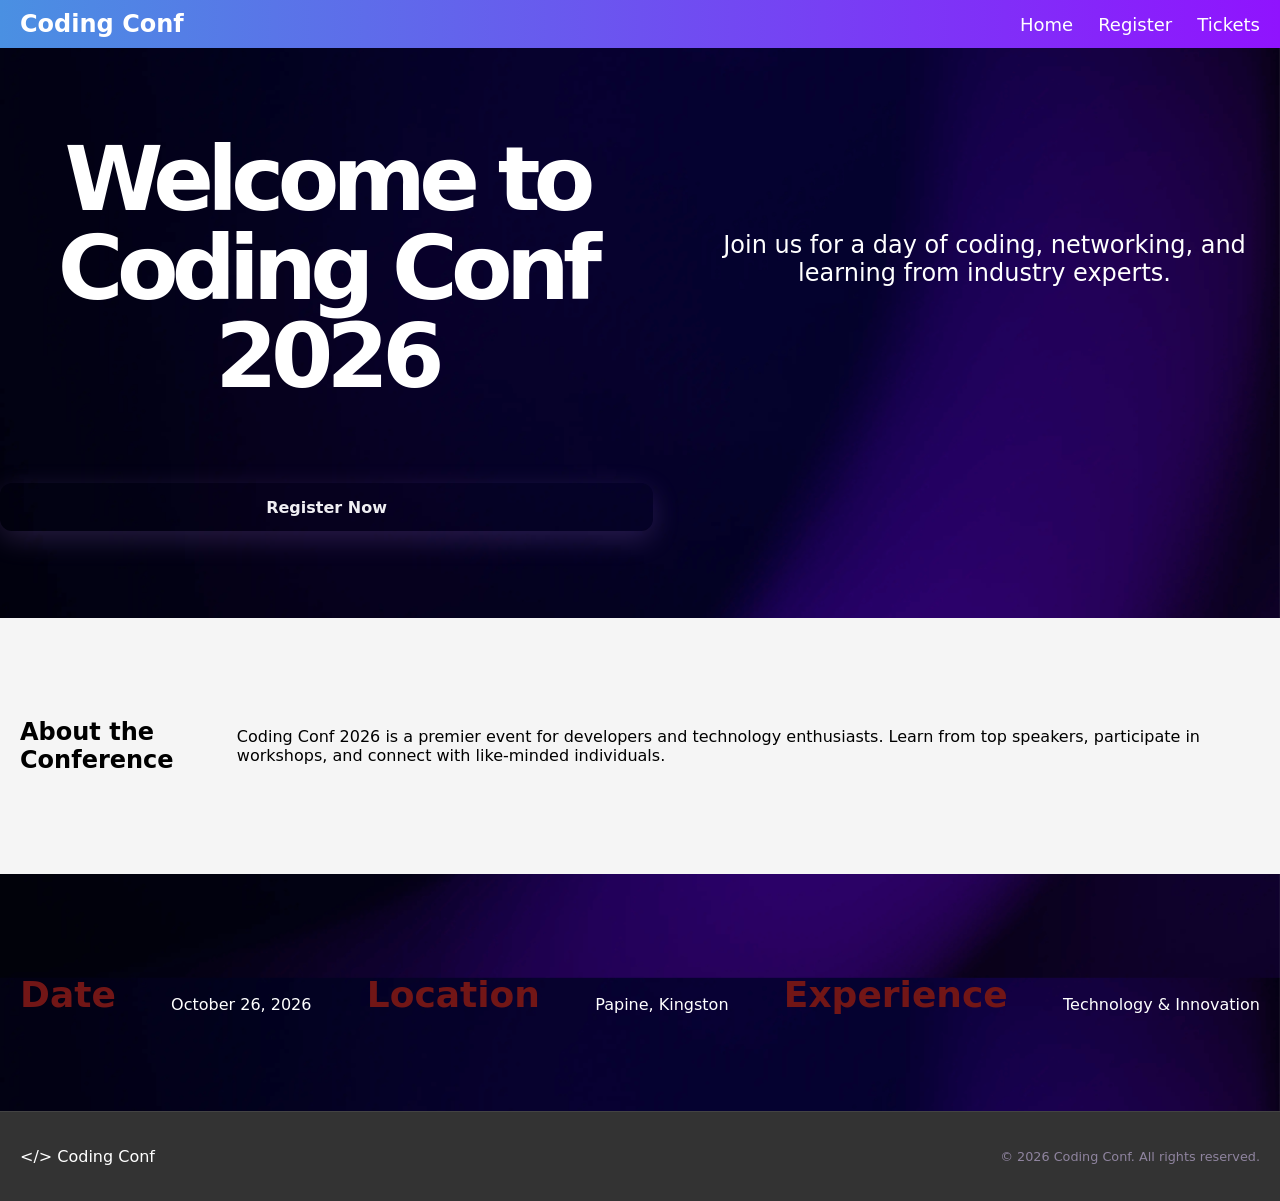
<file: index.html>
<!DOCTYPE html>
<html lang="en">
<head>
  <meta charset="UTF-8">
  <meta name="viewport" content="width=device-width, initial-scale=1.0">
  <title>Coding Conf 2026</title>
  <link rel="stylesheet" href="css/style.css">
</head>
<body>
  <header>
    <a href="index.html" class="logo">Coding Conf</a>
    <nav aria-label="Main navigation">
      <ul class="nav-links">
        <li><a href="index.html">Home</a></li>
        <li><a href="login.html">Register</a></li>
        <li><a href="ticket.html">Tickets</a></li>
      </ul>
    </nav>
  </header>

  <main>
    <section class="hero">
      <h1>Welcome to Coding Conf 2026</h1>
      <p>Join us for a day of coding, networking, and learning from industry experts.</p>
      <a class="button button-primary" href="login.html">Register Now</a>
    </section>

    <section class="about">
      <h2>About the Conference</h2>
      <p>Coding Conf 2026 is a premier event for developers and technology enthusiasts. Learn from top speakers, participate in workshops, and connect with like-minded individuals.</p>
    </section>

    <section class="where" aria-label="Conference details">
      <h2>Date</h2>
      <p>October 26, 2026</p>
      <h2>Location</h2>
      <p>Papine, Kingston</p>
      <h2>Experience</h2>
      <p>Technology &amp; Innovation</p>
    </section>
  </main>

  <footer class="site-footer page-shell">
    <a class="brand" href="index.html">
      <span class="brand-mark" aria-hidden="true">&lt;/&gt;</span>
      <span>Coding Conf</span>
    </a>
    <p>&copy; 2026 Coding Conf. All rights reserved.</p>
  </footer>
</body>
</html>
</file>
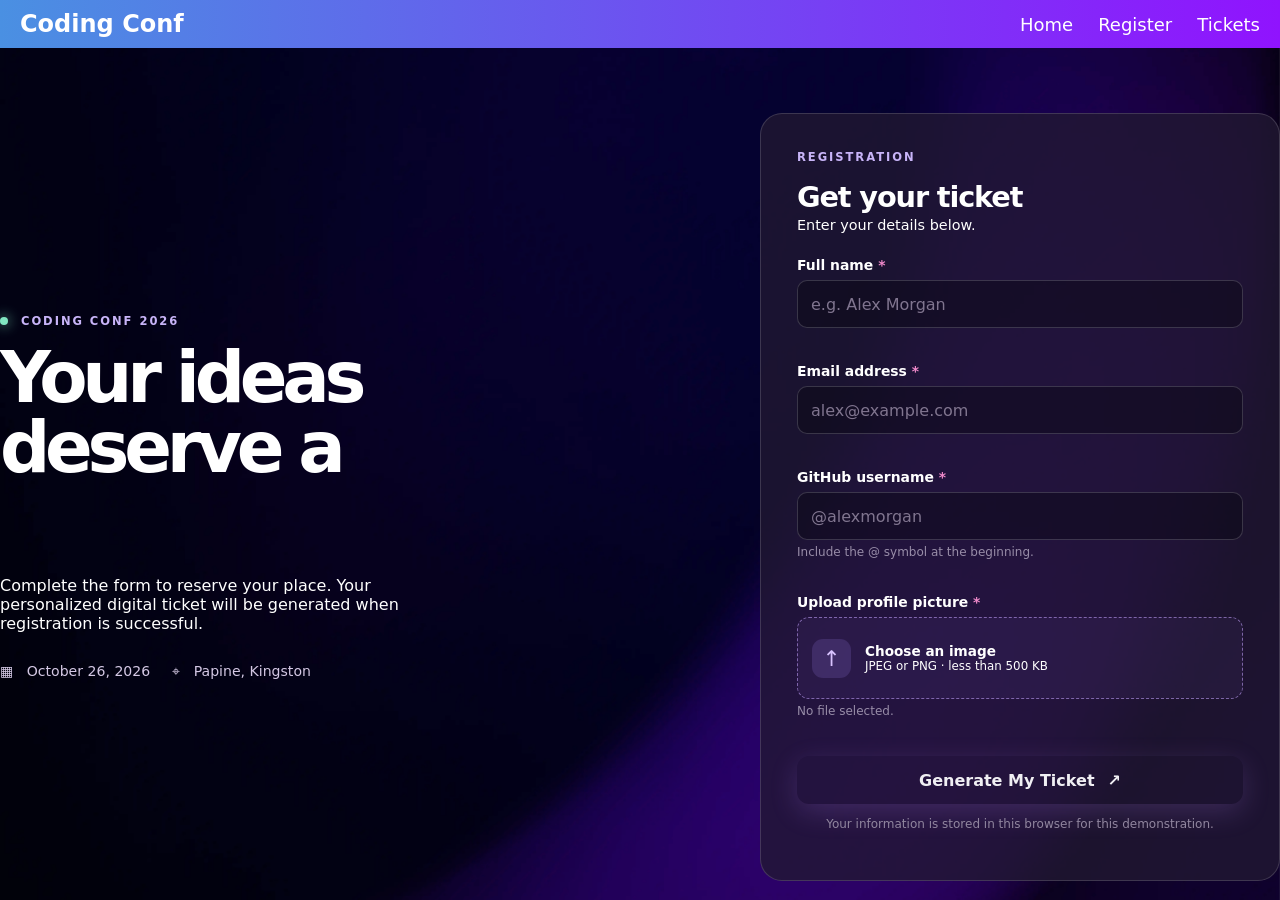
<file: login.html>
<!DOCTYPE html>
<html lang="en">
<head>
  <meta charset="UTF-8">
  <meta name="viewport" content="width=device-width, initial-scale=1.0">
  <title>Register · Coding Conf 2026</title>
  <link rel="stylesheet" href="css/style.css">
</head>
<body>
  <header>
    <a href="index.html" class="logo">Coding Conf</a>
    <nav aria-label="Main navigation">
      <ul class="nav-links">
        <li><a href="index.html">Home</a></li>
        <li><a href="login.html">Register</a></li>
        <li><a href="ticket.html">Tickets</a></li>
      </ul>
    </nav>
  </header>

  <main class="registration-layout page-shell">
    <section class="registration-intro">
      <p class="eyebrow"><span class="status-dot" aria-hidden="true"></span> CODING CONF 2026</p>
      <h1>Your ideas<br>deserve a <span class="gradient-text">bigger stage.</span></h1>
      <p>Complete the form to reserve your place. Your personalized digital ticket will be generated when registration is successful.</p>
      <div class="mini-event-details">
        <span>▦ &nbsp; October 26, 2026</span>
        <span>⌖ &nbsp; Papine, Kingston</span>
      </div>
    </section>

    <section class="form-card" aria-labelledby="form-title">
      <div class="form-card-heading">
        <p class="eyebrow">REGISTRATION</p>
        <h2 id="form-title">Get your ticket</h2>
        <p>Enter your details below.</p>
      </div>

      <form id="registration-form" novalidate>
        <div class="form-field">
          <label for="full-name">Full name <span aria-hidden="true">*</span></label>
          <input id="full-name" name="fullName" type="text" autocomplete="name" placeholder="e.g. Alex Morgan" required aria-describedby="name-error">
          <small class="field-error" id="name-error"></small>
        </div>

        <div class="form-field">
          <label for="email">Email address <span aria-hidden="true">*</span></label>
          <input id="email" name="email" type="email" autocomplete="email" placeholder="alex@example.com" required aria-describedby="email-error">
          <small class="field-error" id="email-error"></small>
        </div>

        <div class="form-field">
          <label for="github">GitHub username <span aria-hidden="true">*</span></label>
          <input id="github" name="github" type="text" placeholder="@alexmorgan" required aria-describedby="github-hint github-error">
          <small class="field-hint" id="github-hint">Include the @ symbol at the beginning.</small>
          <small class="field-error" id="github-error"></small>
        </div>

        <div class="form-field">
          <label for="avatar">Upload profile picture <span aria-hidden="true">*</span></label>
          <label class="upload-area" for="avatar">
            <span class="upload-icon" aria-hidden="true">↑</span>
            <span><strong>Choose an image</strong><small>JPEG or PNG · less than 500 KB</small></span>
          </label>
          <input class="visually-hidden" id="avatar" name="avatar" type="file" accept="image/jpeg,image/png" required aria-describedby="avatar-error avatar-name">
          <small class="field-hint" id="avatar-name">No file selected.</small>
          <small class="field-error" id="avatar-error"></small>
        </div>

        <button class="button button-primary button-full" type="submit">Generate My Ticket <span aria-hidden="true">↗</span></button>
        <p class="form-footnote">Your information is stored in this browser for this demonstration.</p>
        <p class="form-error-summary" id="form-message" role="alert" aria-live="assertive"></p>
      </form>
    </section>
  </main>

  <script>
    const form = document.getElementById("registration-form");
    const fields = {
      fullName: document.getElementById("full-name"),
      email: document.getElementById("email"),
      github: document.getElementById("github"),
      avatar: document.getElementById("avatar")
    };

    const errors = {
      fullName: document.getElementById("name-error"),
      email: document.getElementById("email-error"),
      github: document.getElementById("github-error"),
      avatar: document.getElementById("avatar-error")
    };

    const formMessage = document.getElementById("form-message");
    const avatarName = document.getElementById("avatar-name");
    const storageKey = "codingConfRegistration";
    const maxAvatarSize = 500 * 1024;

    fields.avatar.addEventListener("change", () => {
      avatarName.textContent = fields.avatar.files[0]?.name || "No file selected.";
      errors.avatar.textContent = "";
      fields.avatar.removeAttribute("aria-invalid");
    });

    form.addEventListener("submit", (event) => {
      event.preventDefault();
      formMessage.textContent = "";

      Object.values(errors).forEach((error) => {
        error.textContent = "";
      });
      Object.values(fields).forEach((field) => {
        field.removeAttribute("aria-invalid");
      });

      let isValid = true;
      const name = fields.fullName.value.trim();
      const email = fields.email.value.trim();
      const github = fields.github.value.trim();
      const file = fields.avatar.files[0];

      function showError(field, errorElement, message) {
        errorElement.textContent = message;
        field.setAttribute("aria-invalid", "true");
        isValid = false;
      }

      if (!name) {
        showError(fields.fullName, errors.fullName, "Enter your full name.");
      }

      if (!email || !fields.email.validity.valid) {
        showError(fields.email, errors.email, "Enter a valid email address.");
      }

      if (!/^@[A-Za-z0-9](?:[A-Za-z0-9-]{0,37}[A-Za-z0-9])?$/.test(github)) {
        showError(fields.github, errors.github, "Enter a valid GitHub username starting with @.");
      }

      if (!file) {
        showError(fields.avatar, errors.avatar, "Choose a profile picture.");
      } else if (!["image/jpeg", "image/png"].includes(file.type)) {
        showError(fields.avatar, errors.avatar, "Choose a JPEG or PNG image.");
      } else if (file.size >= maxAvatarSize) {
        showError(fields.avatar, errors.avatar, "The image must be smaller than 500 KB.");
      }

      if (!isValid) {
        formMessage.textContent = "Please correct the highlighted fields.";
        form.querySelector('[aria-invalid="true"]')?.focus();
        return;
      }

      const reader = new FileReader();

      reader.addEventListener("load", () => {
        try {
          localStorage.setItem(storageKey, JSON.stringify({
            fullName: name,
            email,
            github,
            avatar: reader.result,
            ticketNumber: String(Math.floor(10000 + Math.random() * 90000))
          }));
          window.location.href = "ticket.html";
        } catch {
          formMessage.textContent = "Your registration could not be saved in this browser. Check available storage and try again.";
        }
      });

      reader.addEventListener("error", () => {
        formMessage.textContent = "The profile picture could not be read. Please choose another image.";
      });

      reader.readAsDataURL(file);
    });
  </script>
</body>
</html>
</file>
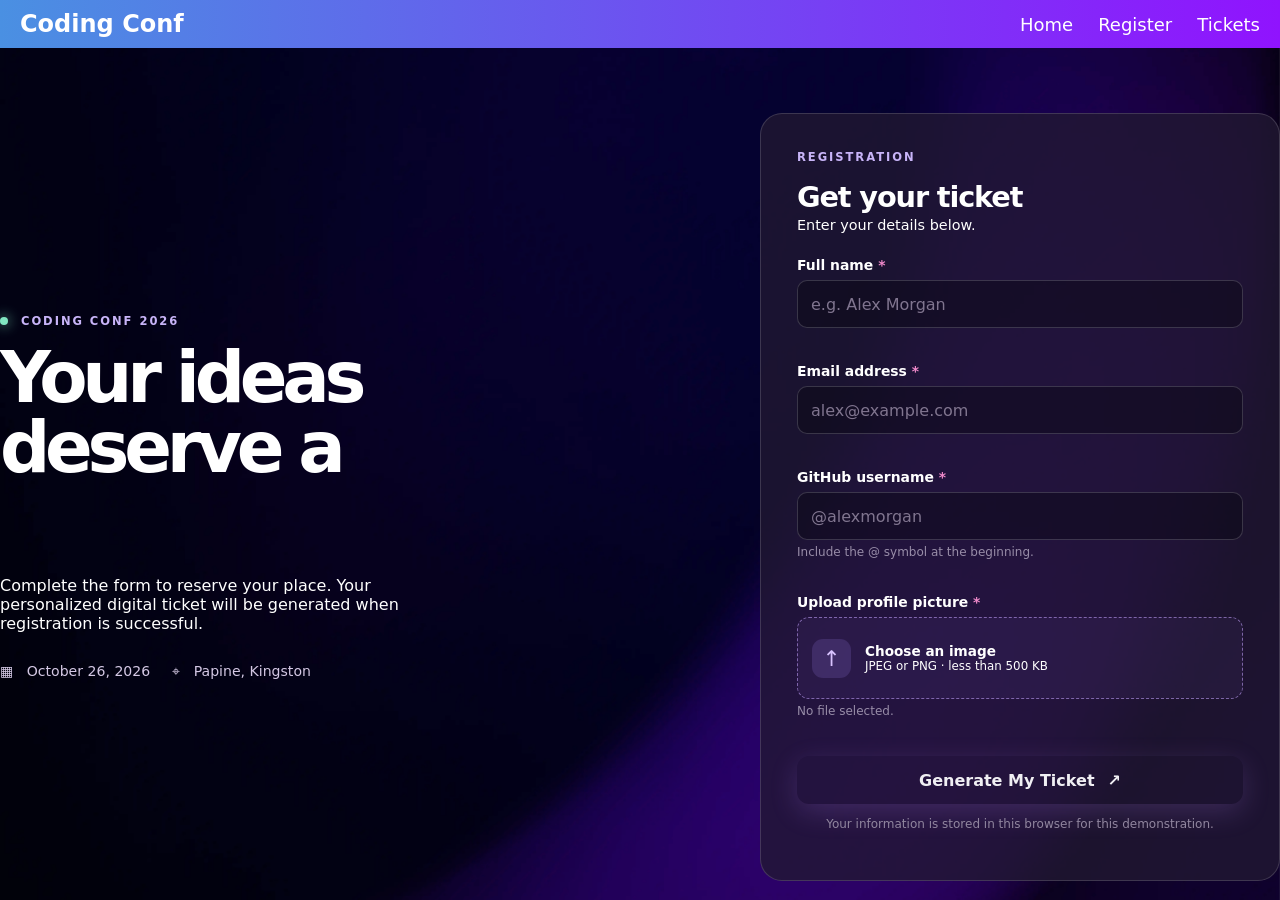
<file: ticket.html>
<!DOCTYPE html>
<html lang="en">
<head>
  <meta charset="UTF-8">
  <meta name="viewport" content="width=device-width, initial-scale=1.0">
  <title>Your Ticket · Coding Conf 2026</title>
  <link rel="stylesheet" href="css/style.css">
</head>
<body>
  <header>
    <a href="index.html" class="logo">Coding Conf</a>
    <nav aria-label="Main navigation">
      <ul class="nav-links">
        <li><a href="index.html">Home</a></li>
        <li><a href="login.html">Register</a></li>
        <li><a href="ticket.html">Tickets</a></li>
      </ul>
    </nav>
  </header>

  <main class="ticket-main page-shell">
    <section class="success-heading" aria-labelledby="success-title">
      <span class="success-icon" aria-hidden="true">✓</span>
      <p class="eyebrow">REGISTRATION COMPLETE</p>
      <h1 id="success-title">Congrats, <span class="gradient-text" id="heading-name">attendee</span>!<br>Your ticket is ready.</h1>
      <p>We’re looking forward to seeing you at Coding Conf 2026.</p>
    </section>

    <section class="ticket-card" aria-label="Personalized Coding Conf conference ticket">
      <div class="ticket-left">
        <div class="ticket-brand">
          <span class="brand-mark" aria-hidden="true">&lt;/&gt;</span>
          <div><strong>Coding Conf</strong><small>2026 CONFERENCE</small></div>
        </div>
        <div class="ticket-event">
          <p class="eyebrow">YOUR ENTRY PASS</p>
          <h2>Code. Create.<br>Connect.</h2>
          <p class="ticket-meta">October 26, 2026 <span aria-hidden="true">•</span> Papine, Kingston</p>
        </div>
        <div class="attendee-details">
          <img id="ticket-avatar" class="ticket-avatar" src="" alt="">
          <div class="attendee-copy">
            <h3 id="ticket-name">Attendee Name</h3>
            <a id="ticket-github" href="https://github.com/" target="_blank" rel="noopener noreferrer">@githubuser</a>
          </div>
        </div>
      </div>
      <div class="ticket-stub">
        <span class="stub-label">CONFERENCE PASS</span>
        <div class="barcode" aria-hidden="true"></div>
        <p class="ticket-number" id="ticket-number">#01609</p>
        <small>ADMIT ONE</small>
      </div>
    </section>

    <div class="ticket-actions">
      <a class="button button-secondary" href="index.html">Back to home</a>
      <button class="button button-primary" id="print-ticket" type="button">Print Ticket <span aria-hidden="true">↗</span></button>
    </div>
  </main>

  <footer class="site-footer page-shell">
    <a class="brand" href="index.html">
      <span class="brand-mark" aria-hidden="true">&lt;/&gt;</span>
      <span>Coding Conf</span>
    </a>
    <p>&copy; 2026 Coding Conf. All rights reserved.</p>
  </footer>

  <script>
    const storageKey = "codingConfRegistration";

    try {
      const registration = JSON.parse(localStorage.getItem(storageKey) || "null");

      if (!registration || !registration.fullName || !registration.avatar) {
        window.location.replace("login.html");
      } else {
        const githubUsername = registration.github.replace(/^@/, "");

        document.getElementById("heading-name").textContent = registration.fullName;
        document.getElementById("ticket-name").textContent = registration.fullName;
        document.getElementById("ticket-github").textContent = "@" + githubUsername;
        document.getElementById("ticket-github").href =
          "https://github.com/" + encodeURIComponent(githubUsername);
        document.getElementById("ticket-avatar").src = registration.avatar;
        document.getElementById("ticket-avatar").alt =
          "Profile picture of " + registration.fullName;
        document.getElementById("ticket-number").textContent =
          "#" + (registration.ticketNumber || "01609");
      }
    } catch {
      window.location.replace("login.html");
    }

    document.getElementById("print-ticket").addEventListener("click", () => {
      window.print();
    });
  </script>
</body>
</html>
</file>
<file: css/style.css>
* {
    margin: 0;
    padding: 0;
    box-sizing: border-box;
    text-decoration: none;
    list-style: none;
    font-family: system-ui;
}
body {
    background-image: url("../assets/background-desktop.png");
    background-size: cover;
    height: 100vh;
    width: 100%;
}

header {
    display: flex;
    justify-content: space-between;
    align-items: center;
    background: linear-gradient(to right, #4a90e2, #9013fe);
    padding: 10px 20px;
}

.logo {
    font-size: 24px;
    font-weight: bold;
    color: white;
}

li {
    display: inline-block;
    margin-left: 20px;
}

li a {
    color: white;
    font-size: 18px;
    transition: color 0.3s;
}
li a:hover {
    color: #de88a4;
}

main {
    display:inline-block;
    justify-content: center;
    align-items: center;
    height: calc(100vh - 60px);
}

.hero {
    text-align: center;
    color: white;
}

.hero h1 {
    font-size: 48px;
    margin-bottom: 20px;
}

.hero p {
    font-size: 24px;
    margin-bottom: 40px;
}

.hero button {
    display: inline-block;
    padding: 10px 20px;
    background-color: #4a90e2;
    color: white;
    font-size: 18px;
    border-radius: 5px;
    transition: background-color 0.3s;
}

.hero button:hover {
    background-color: #9013fe;
}

.about {
    display: flex;
    justify-content: center;
    align-items: center;
    padding: 100px 20px;
    background-color: #f5f5f5;
}

.about-content {
    max-width: 800px;
    text-align: center;
}

.where {
    display: flex;
    justify-content: center;
    align-items: center;
    padding: 100px 20px;
    color: white;
    justify-content: space-between;
}

footer {
    background-color: #333;
    color: white;
    text-align: center;
    padding: 20px 20px;
    margin-top: 100px;
    margin-bottom: 0;
}

.where h2 {
    font-size: 36px;
    margin-bottom: 20px;
    color: rgb(114, 22, 22);
}


a {
  color: inherit;
  text-decoration: none;
}

button,
input {
  font: inherit;
}

a:focus-visible,
button:focus-visible,
input:focus-visible {
  outline: 3px solid var(--color-blue);
  outline-offset: 4px;
}

.page-shell {
  width: min( calc(100% - 48px), var(--page-width) );
  margin-inline: auto;
}

.site-header {
  width: min(calc(100% - 48px), var(--page-width));
  min-height: 82px;
  margin-inline: auto;
  display: flex;
  align-items: center;
  justify-content: space-between;
  gap: 24px;
  border-bottom: 1px solid rgba(255, 255, 255, 0.08);
}

.hero {
  min-height: 570px;
  display: grid;
  grid-template-columns: 1.05fr 0.95fr;
  align-items: center;
  gap: 36px;
  padding-block: 75px;
}

.hero-copy {
  position: relative;
  z-index: 1;
}

.eyebrow {
  margin: 0 0 16px;
  color: #c8b4f8;
  font-size: 0.72rem;
  font-weight: 800;
  letter-spacing: 0.17em;
}

.status-dot {
  display: inline-block;
  width: 8px;
  height: 8px;
  margin-right: 7px;
  border-radius: 50%;
  background: #81e6c1;
  box-shadow: 0 0 13px #81e6c1;
}

h1,
h2,
h3,
p {
  margin-top: 0;
}

.hero h1,
.registration-intro h1,
.success-heading h1 {
  margin-bottom: 22px;
  font-size: clamp(3.1rem, 7vw, 5.8rem);
  line-height: 0.99;
  letter-spacing: -0.075em;
}

.gradient-text {
  color: #d5b7ff;
  background: var(--gradient);
  background-clip: text;
  -webkit-background-clip: text;
  -webkit-text-fill-color: transparent;
}

.hero-description {
  max-width: 490px;
  margin-bottom: 28px;
  color: var(--color-muted);
  font-size: clamp(1rem, 1.6vw, 1.12rem);
}

.button {
  min-height: 48px;
  display: inline-flex;
  align-items: center;
  justify-content: center;
  gap: 13px;
  padding: 12px 21px;
  border: 1px solid transparent;
  border-radius: 12px;
  cursor: pointer;
  font-weight: 750;
  transition: transform 180ms ease, box-shadow 180ms ease, background 180ms ease;
}

.button:hover {
  transform: translateY(-2px);
}

.button-primary {
  color: #f0eff3;
  background: var(--gradient);
  box-shadow: 0 8px 28px rgba(182, 130, 238, 0.20);
}

.button-primary:hover {
  box-shadow: 0 12px 34px rgba(182, 130, 238, 0.32);
}

.button-secondary {
  border-color: var(--color-border);
  color: var(--color-text);
  background: rgba(255, 255, 255, 0.04);
}

.hero-note {
  margin-top: 15px;
  color: #8e839f;
  font-size: 0.8rem;
}

.hero-art {
  position: relative;
  min-height: 390px;
  display: grid;
  place-items: center;
  isolation: isolate;
}

.orbit {
  position: absolute;
  z-index: -1;
  width: min(34vw, 370px);
  aspect-ratio: 1;
  border: 1px solid rgba(180, 145, 245, 0.22);
  border-radius: 50%;
}

.orbit-one {
  transform: rotate(28deg) scaleY(0.65);
}

.orbit-two {
  transform: rotate(-32deg) scaleY(0.65);
}

.code-window {
  position: relative;
  width: min(100%, 430px);
  min-height: 270px;
  overflow: hidden;
  border: 1px solid rgba(255, 255, 255, 0.18);
  border-radius: 20px;
  background: linear-gradient(145deg, rgba(46, 34, 69, 0.95), rgba(20, 17, 34, 0.92));
  box-shadow: var(--shadow-glow);
  transform: rotate(-3deg);
}

.window-top {
  height: 48px;
  display: flex;
  align-items: center;
  gap: 7px;
  padding-inline: 17px;
  border-bottom: 1px solid rgba(255, 255, 255, 0.09);
}

.window-top > span {
  width: 8px;
  height: 8px;
  border-radius: 50%;
  background: #f08acb;
}

.window-top > span:nth-child(2) { background: #f6c978; }
.window-top > span:nth-child(3) { background: #81e6c1; }

.window-top small {
  margin-left: auto;
  color: #9589a9;
}

.code-lines {
  padding: 18px 25px;
  color: #e9e0f5;
  font-family: Consolas, monospace;
  font-size: clamp(0.75rem, 1.5vw, 0.92rem);
}

.code-lines p { margin-bottom: 9px; }
.code-lines .indent { padding-left: 20px; }
.code-purple { color: #c6a4ff; }
.code-blue { color: #80cfff; }
.code-green { color: #a6e5c6; }
.code-orange { color: #ffc88b; }
.code-comment { color: #81778e; }

.code-symbol {
  position: absolute;
  right: 23px;
  bottom: 15px;
  color: rgba(190, 153, 255, 0.16);
  font-size: 4.4rem;
  font-weight: 900;
}

.floating-chip {
  position: absolute;
  padding: 9px 14px;
  border: 1px solid rgba(255, 255, 255, 0.18);
  border-radius: 999px;
  color: #e7d9ff;
  background: rgba(38, 27, 58, 0.78);
  backdrop-filter: blur(12px);
  font-size: 0.8rem;
  box-shadow: var(--shadow-glow);
}

.chip-top { top: 34px; right: 0; }
.chip-bottom { bottom: 33px; left: 0; }

.event-strip {
  display: grid;
  grid-template-columns: repeat(3, 1fr);
  gap: 18px;
  padding: 24px;
  border: 1px solid var(--color-border);
  border-radius: var(--radius-large);
  background: rgba(255, 255, 255, 0.035);
}

.event-item {
  display: flex;
  align-items: center;
  gap: 14px;
}

.event-icon {
  width: 43px;
  height: 43px;
  display: grid;
  flex: 0 0 auto;
  place-items: center;
  border-radius: 13px;
  color: #d8c2ff;
  background: rgba(167, 139, 250, 0.13);
  font-size: 1.3rem;
}

.event-label {
  display: block;
  color: #958aa7;
  font-size: 0.65rem;
  font-weight: 800;
  letter-spacing: 0.14em;
}

.event-item strong {
  font-size: 0.91rem;
}

.about-section {
  padding-block: 105px 90px;
}

.section-heading {
  max-width: 720px;
  margin-bottom: 36px;
}

.section-heading h2,
.cta-section h2 {
  margin-bottom: 0;
  font-size: clamp(2rem, 4.5vw, 3.5rem);
  line-height: 1.12;
  letter-spacing: -0.055em;
}

.feature-grid {
  display: grid;
  grid-template-columns: repeat(3, 1fr);
  gap: 18px;
}

.feature-card {
  min-height: 205px;
  padding: 25px;
  border: 1px solid var(--color-border);
  border-radius: 19px;
  background: linear-gradient(145deg, rgba(255,255,255,0.055), rgba(255,255,255,0.018));
}

.feature-number {
  display: inline-block;
  margin-bottom: 21px;
  color: #c6a4ff;
  font-size: 0.8rem;
  font-weight: 800;
}

.feature-card h3 {
  margin-bottom: 8px;
  font-size: 1.25rem;
}

.feature-card p {
  margin-bottom: 0;
  color: var(--color-muted);
  font-size: 0.92rem;
}

.cta-section {
  margin-bottom: 85px;
  padding: clamp(30px, 6vw, 65px);
  border: 1px solid rgba(193, 159, 255, 0.22);
  border-radius: var(--radius-large);
  background: radial-gradient(circle at 90% 10%, rgba(173, 122, 244, 0.22), transparent 40%), var(--color-surface);
  text-align: center;
}

.cta-section h2 {
  margin-bottom: 12px;
}

.cta-section > p:not(.eyebrow) {
  color: var(--color-muted);
}

.cta-section .button {
  margin-top: 8px;
}

.site-footer {
  min-height: 90px;
  display: flex;
  align-items: center;
  justify-content: space-between;
  gap: 20px;
  border-top: 1px solid rgba(255,255,255,0.08);
}

.site-footer p {
  margin: 0;
  color: #8f849f;
  font-size: 0.8rem;
}

/* Registration page */
.registration-layout {
  min-height: calc(100vh - 172px);
  display: grid;
  grid-template-columns: 0.9fr 1.1fr;
  align-items: center;
  gap: clamp(35px, 7vw, 90px);
  padding-block: 65px;
  color: white;
}

.registration-intro h1 {
  font-size: clamp(2.8rem, 5.5vw, 4.7rem);
}

.registration-intro > p:not(.eyebrow) {
  max-width: 430px;
  color: var(--color-muted);
}

.mini-event-details {
  display: flex;
  flex-wrap: wrap;
  gap: 12px 22px;
  margin-top: 30px;
  color: #d4c8e4;
  font-size: 0.88rem;
}

.form-card {
  width: 100%;
  max-width: 520px;
  justify-self: end;
  padding: clamp(22px, 4vw, 36px);
  border: 1px solid rgba(255,255,255,0.15);
  border-radius: 22px;
  background: rgba(34, 25, 51, 0.78);
  box-shadow: var(--shadow-glow);
}

.form-card-heading h2 {
  margin-bottom: 3px;
  font-size: 1.8rem;
  letter-spacing: -0.04em;
}

.form-card-heading > p:last-child {
  margin-bottom: 24px;
  color: var(--color-muted);
  font-size: 0.9rem;
}

.form-field {
  margin-bottom: 18px;
}

.form-field > label:first-child {
  display: block;
  margin-bottom: 7px;
  font-size: 0.87rem;
  font-weight: 700;
}

.form-field > label:first-child span {
  color: #f08acb;
}

.form-field input:not([type="file"]) {
  width: 100%;
  min-height: 48px;
  padding: 11px 13px;
  border: 1px solid rgba(255,255,255,0.17);
  border-radius: 10px;
  color: var(--color-text);
  background: rgba(9, 7, 17, 0.42);
}

.form-field input::placeholder {
  color: #80758f;
}

.form-field input[aria-invalid="true"] {
  border-color: #ff8eaa;
}

.field-hint,
.field-error {
  display: block;
  margin-top: 5px;
  font-size: 0.75rem;
}

.field-hint { color: #988da8; }
.field-error { min-height: 1em; color: #ff9cb2; }

.upload-area {
  min-height: 82px;
  display: flex;
  align-items: center;
  gap: 14px;
  padding: 14px;
  border: 1px dashed rgba(198, 164, 255, 0.55);
  border-radius: 12px;
  background: rgba(167, 139, 250, 0.06);
  cursor: pointer;
}

.upload-area:hover {
  background: rgba(167, 139, 250, 0.12);
}

.upload-icon {
  width: 39px;
  height: 39px;
  display: grid;
  place-items: center;
  border-radius: 11px;
  color: #d9c3ff;
  background: rgba(167, 139, 250, 0.17);
  font-size: 1.35rem;
}

.upload-area strong,
.upload-area small {
  display: block;
}

.upload-area strong { font-size: 0.85rem; }
.upload-area small { color: var(--color-muted); font-size: 0.74rem; }

.visually-hidden {
  position: absolute;
  width: 1px;
  height: 1px;
  overflow: hidden;
  clip: rect(0, 0, 0, 0);
  white-space: nowrap;
  clip-path: inset(50%);
}

.visually-hidden:focus-visible + .field-hint {
  outline: 2px solid var(--color-blue);
}

.button-full {
  width: 100%;
  margin-top: 3px;
}

.form-footnote,
.form-error-summary {
  margin: 13px 0 0;
  text-align: center;
  font-size: 0.75rem;
}

.form-footnote { color: #91869f; }
.form-error-summary { color: #ff9cb2; }

/* Ticket page */
.ticket-main {
  min-height: calc(100vh - 172px);
  padding-block: 65px 55px;
}

.success-heading {
  max-width: 760px;
  margin: 0 auto 36px;
  text-align: center;
  color: white;
}

.success-icon {
  width: 43px;
  height: 43px;
  display: inline-grid;
  place-items: center;
  margin-bottom: 14px;
  border: 1px solid rgba(129, 230, 193, 0.45);
  border-radius: 50%;
  color: #9df0ce;
  background: rgba(129, 230, 193, 0.10);
  font-size: 1.2rem;
}

.success-heading h1 {
  margin-bottom: 13px;
  font-size: clamp(2.3rem, 5vw, 4rem);
  line-height: 1.08;
}

.success-heading > p:last-child {
  color: var(--color-muted);
}


.ticket-card {
  position: relative;
  width: min(100%, 800px);
  min-height: 330px;
  display: grid;
  grid-template-columns: 1fr 180px;
  margin-inline: auto;
  overflow: hidden;
  border: 1px solid rgba(255,255,255,0.28);
  border-radius: 23px;
  background: linear-gradient(120deg, rgba(103, 76, 145, 0.48), rgba(37, 29, 57, 0.76));
  box-shadow: 0 25px 80px rgba(0,0,0,0.3), 0 0 45px rgba(173, 122, 244, 0.14);
  backdrop-filter: blur(22px);
  color: white;
  align-items: center;
}

.ticket-brand {
  display: flex;
  align-items: center;
  gap: 12px;
}

.ticket-brand strong,
.ticket-brand small {
  display: block;
}

.ticket-brand strong { font-size: 1.05rem; }
.ticket-brand small {
  color: #b7a9ca;
  font-size: 0.62rem;
  letter-spacing: 0.15em;
}

.ticket-event {
  padding-block: 24px;
  color: #e9e0f5;
}

.ticket-event .eyebrow {
  margin-bottom: 8px;
  font-size: 0.62rem;
  color: #c6a4ff;
}

.ticket-event h2 {
  margin-bottom: 10px;
  font-size: clamp(2rem, 4vw, 3.1rem);
  line-height: 0.98;
  letter-spacing: -0.06em;
  color: #f6edff;
}

.ticket-meta {
  margin-bottom: 0;
  color: #d1c6df;
  font-size: 0.82rem;
}

.attendee-details {
  display: flex;
  align-items: center;
  gap: 13px;
}

.ticket-avatar {
  width: 53px;
  height: 53px;
  flex: 0 0 auto;
  border: 2px solid rgba(255,255,255,0.65);
  border-radius: 14px;
  object-fit: cover;
  background: var(--color-surface-light);
}

.attendee-copy h3 {
  margin-bottom: 1px;
  font-size: 0.98rem;
}

.attendee-copy a {
  color: #c9b0ff;
  font-size: 0.8rem;
}

.ticket-stub {
  display: flex;
  flex-direction: column;
  align-items: center;
  justify-content: center;
  gap: 17px;
  padding: 20px 14px;
  border-left: 1px dashed rgba(255,255,255,0.36);
  background: rgba(10, 7, 19, 0.22);
  text-align: center;
}

.stub-label,
.ticket-stub small {
  color: #c3b6d3;
  font-size: 0.62rem;
  font-weight: 800;
  letter-spacing: 0.14em;
}

.barcode {
  width: 95px;
  height: 74px;
  background: repeating-linear-gradient(
    90deg,
    #f6edff 0 2px,
    transparent 2px 4px,
    #f6edff 4px 5px,
    transparent 5px 8px,
    #f6edff 8px 12px,
    transparent 12px 14px
  );
  opacity: 0.9;
}

.ticket-number {
  margin: 0;
  font-family: Consolas, monospace;
  font-size: 1.15rem;
  letter-spacing: 0.08em;
}

.ticket-actions {
  display: flex;
  justify-content: center;
  gap: 13px;
  margin-top: 27px;
  color: #d1c6df;
}

.ticket-disclaimer {
  margin-top: 18px;
  color: #8f849f;
  font-size: 0.75rem;
  text-align: center;
}

/* Example of float usage: a small decorative marker in supporting text. */
.ticket-disclaimer::before {
  content: "✦";
  float: left;
  color: #c6a4ff;
}

/* Modern selector examples from the lab brief. */
:is(.feature-card, .form-card, .ticket-card) {
  isolation: isolate;
}

:where(.main-nav, .ticket-actions) a,
:where(.main-nav, .ticket-actions) button {
  text-underline-offset: 4px;
}

.form-field input:not([type="file"]):not(:placeholder-shown) {
  transition: border-color 160ms ease;
}

.form-card:has(input[aria-invalid="true"]) {
  border-color: rgba(255, 142, 170, 0.4);
}

/* Tablet and smaller laptop widths */
@media (max-width: 850px) {
  .hero {
    grid-template-columns: 1fr 0.9fr;
    gap: 18px;
  }

  .event-strip {
    grid-template-columns: 1fr 1fr;
  }

  .event-item:last-child {
    grid-column: 1 / -1;
  }

  .registration-layout {
    grid-template-columns: 1fr;
    max-width: 650px;
  }

  .registration-intro {
    text-align: center;
  }

  .registration-intro > p:not(.eyebrow) {
    margin-inline: auto;
  }

  .mini-event-details {
    justify-content: center;
  }

  .form-card {
    justify-self: center;
  }
}

/* Phone layout */
@media (max-width: 600px) {
  .page-shell,
  .site-header {
    width: min(calc(100% - 32px), var(--page-width));
  }

  .site-header {
    min-height: 72px;
  }

  .main-nav {
    gap: 13px;
    font-size: 0.78rem;
  }

  .main-nav .nav-register {
    padding: 7px 10px;
  }

  .brand {
    gap: 7px;
    font-size: 0.9rem;
  }

  .brand-mark {
    width: 33px;
    height: 33px;
  }

  .hero {
    grid-template-columns: 1fr;
    padding-block: 65px 35px;
  }

  .hero h1 {
    font-size: clamp(3.3rem, 15vw, 5rem);
  }

  .hero-art {
    min-height: 310px;
  }

  .code-window {
    width: 92%;
  }

  .chip-top { right: -2px; }
  .chip-bottom { left: -2px; }

  .event-strip,
  .feature-grid {
    grid-template-columns: 1fr;
  }

  .event-item:last-child {
    grid-column: auto;
  }

  .event-strip {
    padding: 19px;
  }

  .about-section {
    padding-block: 75px 65px;
  }

  .feature-card {
    min-height: 0;
  }

  .cta-section {
    margin-bottom: 60px;
  }

  .site-footer {
    align-items: flex-start;
    flex-direction: column;
    justify-content: center;
    padding-block: 22px;
  }

  .registration-layout {
    padding-block: 45px;
  }

  .registration-intro h1 {
    font-size: clamp(2.7rem, 13vw, 4rem);
  }

  .form-card {
    padding: 22px 18px;
  }

  .ticket-main {
    padding-block: 45px;
  }

  .ticket-card {
    grid-template-columns: 1fr;
  }

  .ticket-stub {
    min-height: 130px;
    flex-direction: row;
    flex-wrap: wrap;
    border-top: 1px dashed rgba(255,255,255,0.36);
    border-left: 0;
  }

  .barcode {
    width: 85px;
    height: 45px;
  }

  .ticket-actions {
    flex-direction: column;
  }

  .ticket-actions .button {
    width: 100%;
  }
}

/* Narrow phones */
@media (max-width: 380px) {
  .main-nav {
    gap: 9px;
    font-size: 0.72rem;
  }

  .brand {
    font-size: 0.82rem;
  }

  .event-item strong {
    font-size: 0.82rem;
  }
}

/* Print only the ticket area when the visitor chooses Print Ticket. */
@media print {
  body {
    color: #171020;
    background: white;
  }

  .site-header,
  .site-footer,
  .success-heading,
  .ticket-actions,
  .ticket-disclaimer {
    display: none !important;
  }

  .ticket-main {
    min-height: 0;
    padding: 20px;
  }

  .ticket-card {
    width: 100%;
    color: white;
    print-color-adjust: exact;
    -webkit-print-color-adjust: exact;
  }
}
</file>
